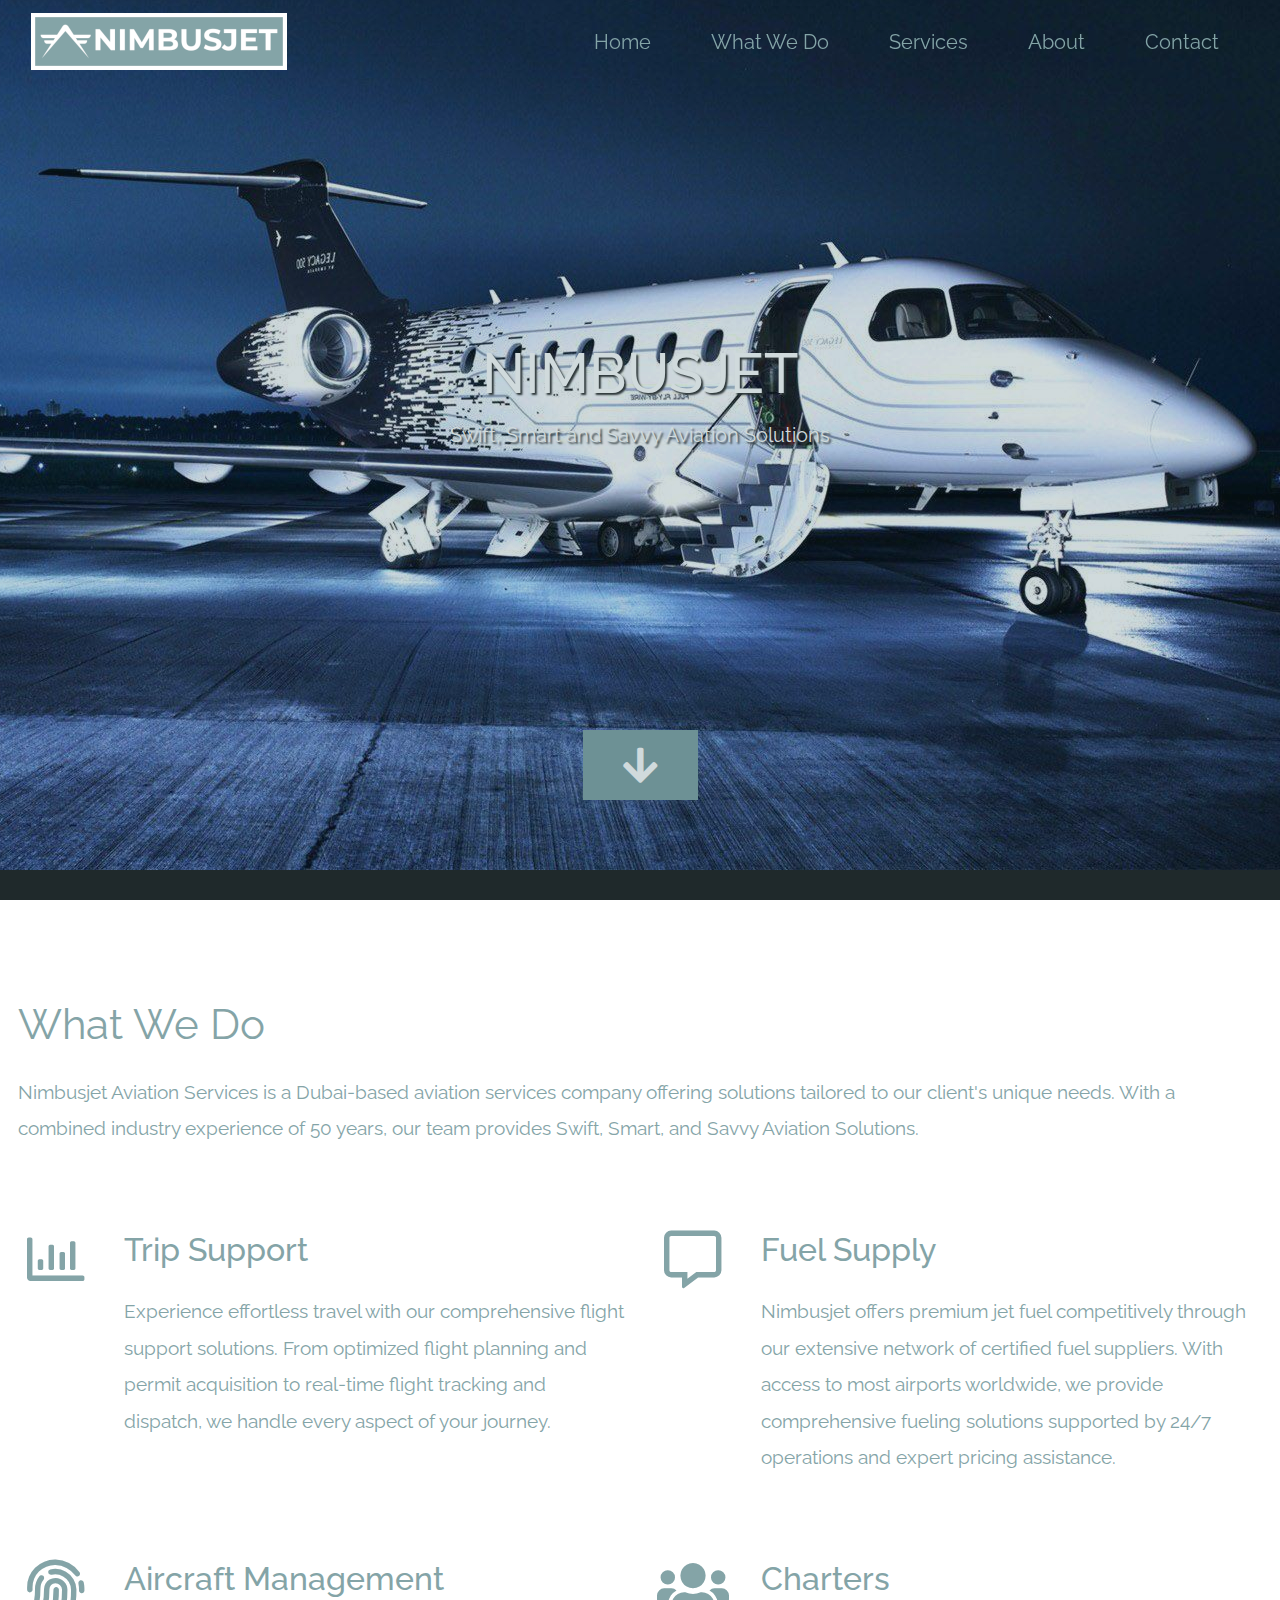
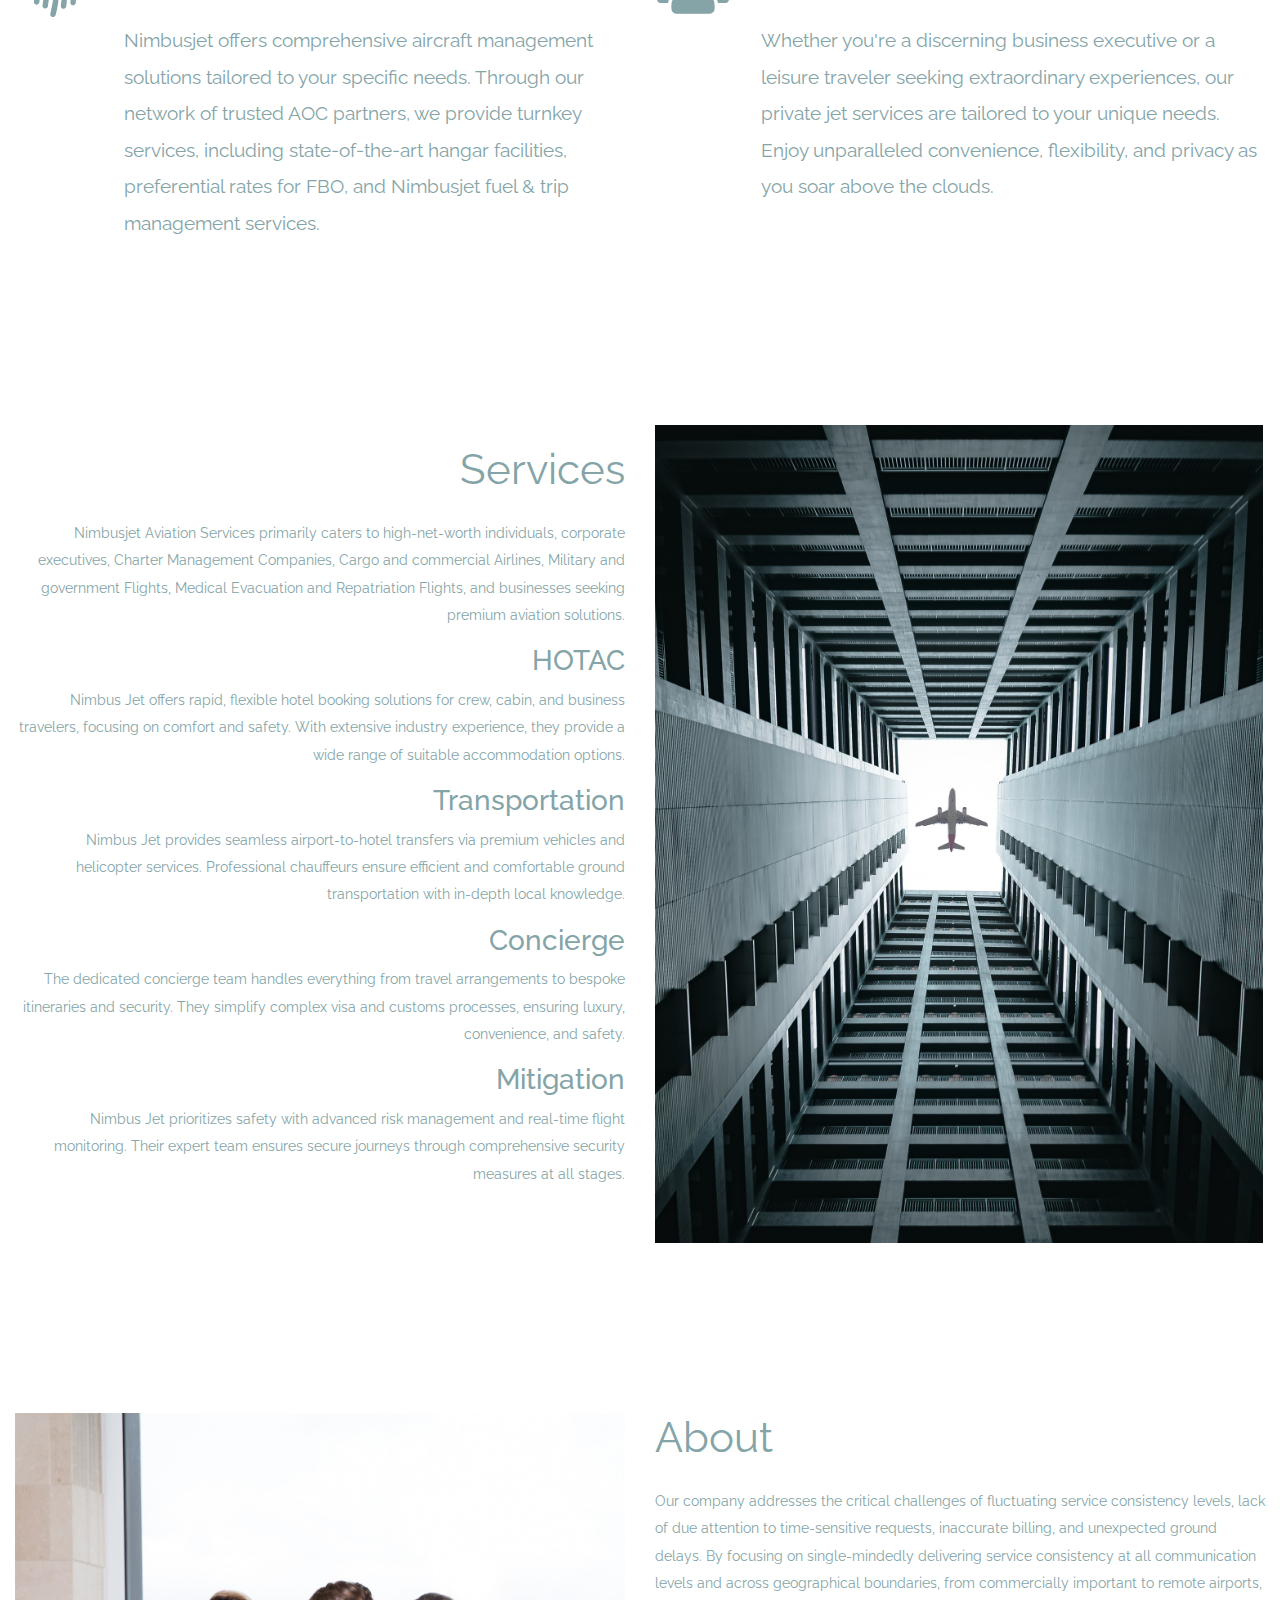
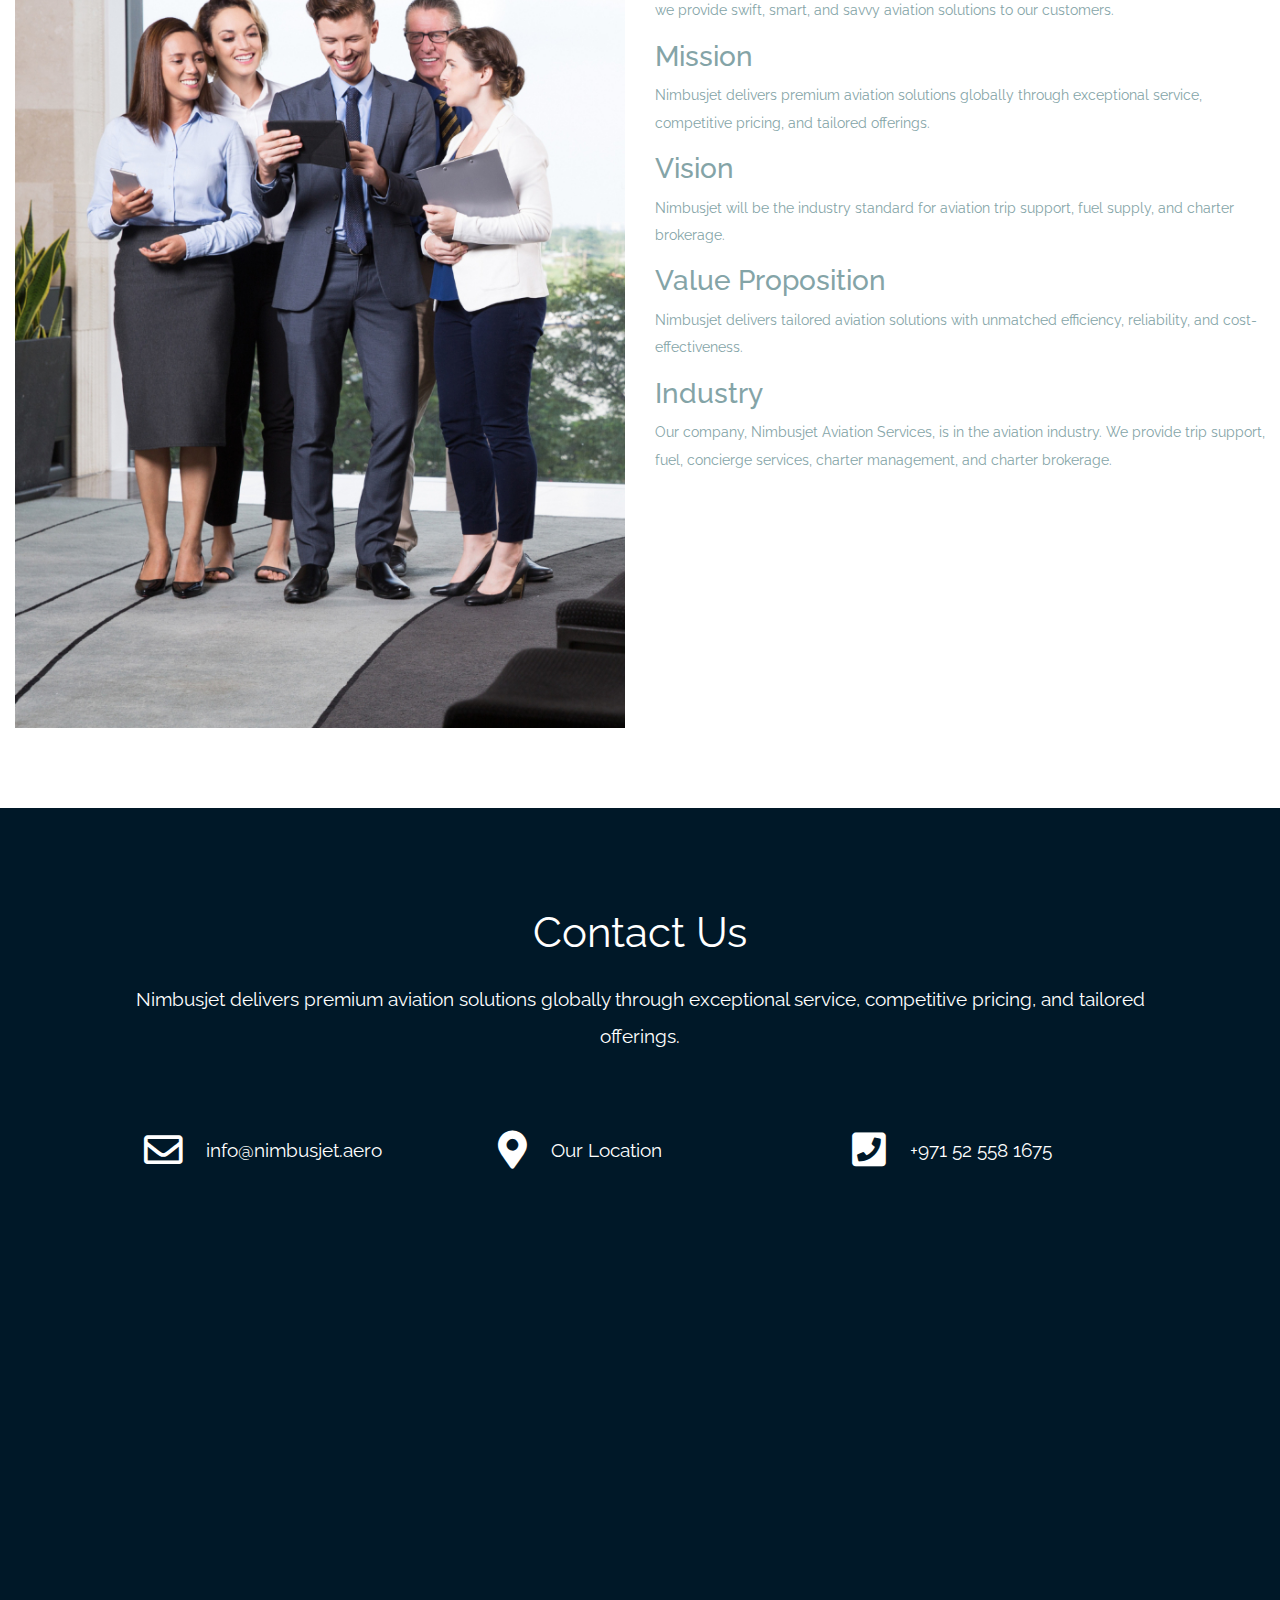
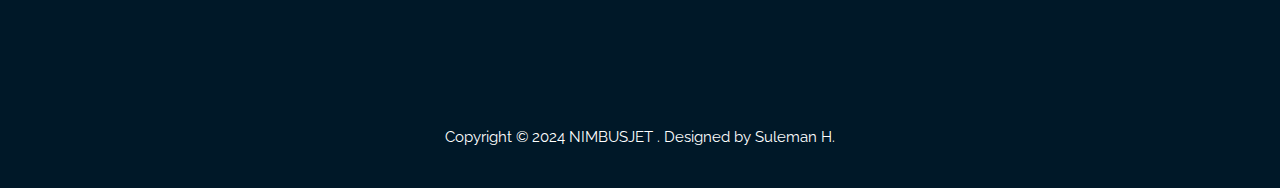
<file: index.html>
<!DOCTYPE html>
<html lang="en">
  <head>
    <meta charset="UTF-8" />
    <meta name="viewport" content="width=device-width, initial-scale=1.0" />
    <meta http-equiv="X-UA-Compatible" content="ie=edge" />
    <title>NIMBUSJET</title>
    <link rel="icon" type="image/x-icon" href="img/favicon.ico">
    <link rel="stylesheet" href="fontawesome-5.5/css/all.min.css" />
    <link rel="stylesheet" href="slick/slick.css">
    <link rel="stylesheet" href="slick/slick-theme.css">
    <link rel="stylesheet" href="magnific-popup/magnific-popup.css">
    <link rel="stylesheet" href="css/bootstrap.min.css" />
    <link rel="stylesheet" href="css/tooplate-infinite-loop.css" />
<!--
Tooplate 2117 Infinite Loop
https://www.tooplate.com/view/2117-infinite-loop
-->

  </head>
  <body>    
    <!-- Hero section -->
    <section id="infinite" class="text-white tm-font-big tm-parallax">
      <!-- Navigation -->
      <nav class="navbar navbar-expand-md tm-navbar" id="tmNav">              
        <div class="container">   
          <div class="tm-next">
              <!-- <a href="#infinite" class="navbar-brand">NIMBUSJET</a> -->
              <img src="img/Nimbusjet-logo.png" alt="nimbusjet" class="navbar-brand">
          </div>             
            
          <button class="navbar-toggler" type="button" data-toggle="collapse" data-target="#navbarSupportedContent" aria-controls="navbarSupportedContent" aria-expanded="false" aria-label="Toggle navigation">
            <i class="fas fa-bars navbar-toggler-icon"></i>
          </button>
          <div class="collapse navbar-collapse" id="navbarSupportedContent">
            <ul class="navbar-nav ml-auto">
              <li class="nav-item">
                  <a class="nav-link tm-nav-link" href="#infinite">Home</a>
              </li>
              <li class="nav-item">
                  <a class="nav-link tm-nav-link" href="#whatwedo">What We Do</a>
              </li>
              <li class="nav-item">
                <a class="nav-link tm-nav-link" href="#services">Services</a>
              </li>
              <li class="nav-item">
                  <a class="nav-link tm-nav-link" href="#about">About</a>
              </li>
              <li class="nav-item">
                  <a class="nav-link tm-nav-link" href="#contact">Contact</a>
              </li>                    
            </ul>
          </div>        
        </div>
      </nav>
      
      <div class="text-center tm-hero-text-container">
        <div class="tm-hero-text-container-inner">
            <h2 class="tm-hero-title">NIMBUSJET</h2>
            <p class="tm-hero-subtitle">
              Swift, Smart and Savvy Aviation Solutions
            </p>
        </div>        
      </div>

      <div class="tm-next tm-intro-next">
        <a href="#whatwedo" class="text-center tm-down-arrow-link">
          <i class="fas fa-2x fa-arrow-down tm-down-arrow"></i>
        </a>
      </div>      
    </section>

    <section id="whatwedo" class="tm-section-pad-top">
      
      <div class="container">

            <div class="row tm-content-box"><!-- first row -->
                <div class="col-lg-12 col-xl-12">
                    <div class="tm-intro-text-container">
                        <h2 class="tm-text-primary mb-4 tm-section-title">What We Do</h2>
                        <p class="mb-4 tm-intro-text">
                          Nimbusjet Aviation Services is a Dubai-based aviation services company offering solutions tailored to our client's unique needs. With a combined industry experience of 50 years, our team provides Swift, Smart, and Savvy Aviation Solutions.</p>
                    </div>
                </div>

            </div><!-- first row -->
            
            <div class="row tm-content-box"><!-- second row -->
        		<div class="col-lg-1">
                    <i class="far fa-3x fa-chart-bar text-center tm-icon"></i>
                </div>
                <div class="col-lg-5">
                    <div class="tm-intro-text-container">
                        <h2 class="tm-text-primary mb-4">Trip Support</h2>
                        <p class="mb-4 tm-intro-text">
                          Experience effortless travel with our comprehensive flight support solutions. From optimized flight planning and permit acquisition to real-time flight tracking and dispatch, we handle every aspect of your journey.</p>
                    </div>
                </div>
                
                <div class="col-lg-1">
                    <i class="far fa-3x fa-comment-alt text-center tm-icon"></i>
                </div>
                <div class="col-lg-5">
                    <div class="tm-intro-text-container">
                        <h2 class="tm-text-primary mb-4">Fuel Supply</h2>
                        <p class="mb-4 tm-intro-text">
                          Nimbusjet offers premium jet fuel competitively through our extensive network of certified fuel suppliers. With access to most airports worldwide, we provide comprehensive fueling solutions supported by 24/7 operations and expert pricing assistance.</p>
                    </div>
                </div>

            </div><!-- second row -->
            
            <div class="row tm-content-box"><!-- third row -->
        		<div class="col-lg-1">
                    <i class="fas fa-3x fa-fingerprint text-center tm-icon"></i>
                </div>
                <div class="col-lg-5">
                    <div class="tm-intro-text-container">
                        <h2 class="tm-text-primary mb-4">Aircraft Management</h2>
                        <p class="mb-4 tm-intro-text">
                          Nimbusjet offers comprehensive aircraft management solutions tailored to your specific needs. Through our network of trusted AOC partners, we provide turnkey services, including state-of-the-art hangar facilities, preferential rates for FBO, and Nimbusjet fuel & trip management services.</p>
                          
                          <!-- <div class="tm-continue">
                            <a href="#testimonials" class="tm-intro-text tm-btn-primary">Learn More</a>
                        </div> -->
                    </div>
                </div>
                
                <div class="col-lg-1">
                    <i class="fas fa-3x fa-users text-center tm-icon"></i>
                </div>
                <div class="col-lg-5">
                    <div class="tm-intro-text-container">
                      <h2 class="tm-text-primary mb-4">Charters</h2>
                        <p class="mb-4 tm-intro-text">
                          Whether you're a discerning business executive or a leisure traveler seeking extraordinary experiences, our private jet services are tailored to your unique needs. Enjoy unparalleled convenience, flexibility, and privacy as you soar above the clouds. </p>
                          
                          <!-- <div class="tm-continue">
                            <a href="#testimonials" class="tm-intro-text tm-btn-primary">Details</a>
                        </div> -->
                    </div>
                </div>

            </div><!-- third row -->

        </div>
      
    </section>
    <!-- Services -->
    <section id="services" class="tm-section-pad-top tm-parallax-2">
      <div class="container tm-testimonials-content">
        <div class="row">
          <!-- Left Column: Content -->
          <div class="col-md-6 tm-content-box text-right">
            <h2 class="mb-4 tm-section-title text-right">Services</h2>
            <p class="tm-section-desc text-right">
              Nimbusjet Aviation Services primarily caters to high-net-worth individuals, corporate executives, Charter Management Companies, Cargo and commercial Airlines, Military and government Flights, Medical Evacuation and Repatriation Flights, and businesses seeking premium aviation solutions.
            </p>
            <h3>HOTAC</h3>
            <p class="tm-section-desc">Nimbus Jet offers rapid, flexible hotel booking solutions for crew, cabin, and business travelers, focusing on comfort and safety. With extensive industry experience, they provide a wide range of suitable accommodation options.</p>
            <h3>Transportation</h3>
            <p class="tm-section-desc">Nimbus Jet provides seamless airport-to-hotel transfers via premium vehicles and helicopter services. Professional chauffeurs ensure efficient and comfortable ground transportation with in-depth local knowledge.</p>
            <h3>Concierge</h3>
            <p class="tm-section-desc">The dedicated concierge team handles everything from travel arrangements to bespoke itineraries and security. They simplify complex visa and customs processes, ensuring luxury, convenience, and safety.</p>
            <h3>Mitigation</h3>
            <p class="tm-section-desc">Nimbus Jet prioritizes safety with advanced risk management and real-time flight monitoring. Their expert team ensures secure journeys through comprehensive security measures at all stages.</p>
          </div>
          <!-- Right Column: Image -->
          <div class="col-md-6">
            <img src="img/services.jpg" class="img-fluid" alt="Luxury Aviation Services" style="width: 100%; height: 100%; object-fit: cover;">
          </div>
        </div>
      </div>
      <div class="tm-bg-overlay"></div>
    </section>
    
    <!-- About -->
    <section id="about" class="tm-section-pad-top">
      <div class="container tm-container-gallery">
        <div class="row tm-content-box">
          <!-- Left Column: Image -->
          <div class="col-md-6">
            <img src="img/team.jpg" class="img-fluid" alt="About Nimbusjet" style="width: 100%; height: auto;">
          </div>
          <!-- Right Column: Text Content -->
          <div class="col-md-6 text-left">
            <h2 class="tm-text-primary tm-section-title mb-4">About</h2>
            <p class="tm-section-desc">
              Our company addresses the critical challenges of fluctuating service consistency levels, lack of due attention to time-sensitive requests, inaccurate billing, and unexpected ground delays. By focusing on single-mindedly delivering service consistency at all communication levels and across geographical boundaries, from commercially important to remote airports, we provide swift, smart, and savvy aviation solutions to our customers.
            </p>
            <h3>Mission</h3>
            <p class="tm-section-desc">Nimbusjet delivers premium aviation solutions globally through exceptional service, competitive pricing, and tailored offerings.</p>
            <h3>Vision</h3>
            <p class="tm-section-desc">Nimbusjet will be the industry standard for aviation trip support, fuel supply, and charter brokerage.</p>
            <h3>Value Proposition</h3>
            <p class="tm-section-desc">Nimbusjet delivers tailored aviation solutions with unmatched efficiency, reliability, and cost-effectiveness.</p>
            <h3>Industry</h3>
            <p class="tm-section-desc">Our company, Nimbusjet Aviation Services, is in the aviation industry. We provide trip support, fuel, concierge services, charter management, and charter brokerage.</p>
          </div>
        </div>
      </div>
    </section>
    

    <!-- Contact -->
    <section id="contact" class="tm-section-pad-top tm-parallax-2">
    
      <div class="container tm-container-contact">
        
        <div class="row">
            
            <div class="text-center col-12">
                <h2 class="tm-section-title mb-4">Contact Us</h2>
                <p class="mb-5">
                  Nimbusjet delivers premium aviation solutions globally through exceptional service, competitive pricing, and tailored offerings.
                </p><br>
            </div>
            
            <!-- <div class="col-sm-12 col-md-6">
              <form action="" method="get">
                <input id="name" name="name" type="text" placeholder="Your Name" class="tm-input" required />
                <input id="email" name="email" type="email" placeholder="Your Email" class="tm-input" required />
                <textarea id="message" name="message" rows="8" placeholder="Message" class="tm-input" required></textarea>
                <button type="submit" class="btn tm-btn-submit">Submit</button>
              </form>
            </div> -->
            
            <div class="col-sm">
                <div class="contact-item">
                  <a rel="nofollow" href="mailto:info@nimbusjet.aero" class="item-link">
                      <i class="far fa-2x fa-envelope mr-4"></i>
                      <span class="mb-0">info@nimbusjet.aero</span>
                  </a>              
                </div>
            </div>
            <div class="col-sm">
                <div class="contact-item">
                  <a rel="nofollow" href="https://maps.app.goo.gl/EvcF3aPu3NscTVQS7" class="item-link">
                      <i class="fas fa-2x fa-map-marker-alt mr-4"></i>
                      <span class="mb-0">Our Location</span>
                  </a>              
                </div>
              </div>
            <div class="col-sm">
                <div class="contact-item">
                  <a rel="nofollow" href="tel:+971 52 558 1675" class="item-link">
                      <i class="fas fa-2x fa-phone-square mr-4"></i>
                      <span class="mb-0">+971 52 558 1675</span>
                  </a>              
                </div>
            <!-- </div>
                
                <div class="contact-item">&nbsp;</div>
            
            </div> -->
            
            
        </div><!-- row ending -->
        
      </div>

      	<footer class="text-center small tm-footer">
          <p class="mb-0">
          Copyright &copy; 2024 NIMBUSJET
          
          . <a rel="nofollow" href="https://i.samuraihack.win" title="HTML templates">Designed by Suleman H.</a></p>
        </footer>

    </section>
    
    <script src="js/jquery-1.9.1.min.js"></script>     
    <script src="slick/slick.min.js"></script>
    <script src="magnific-popup/jquery.magnific-popup.min.js"></script>
    <script src="js/easing.min.js"></script>
    <script src="js/jquery.singlePageNav.min.js"></script>     
    <script src="js/bootstrap.min.js"></script> 
    <script>

      function getOffSet(){
        var _offset = 450;
        var windowHeight = window.innerHeight;

        if(windowHeight > 500) {
          _offset = 400;
        } 
        if(windowHeight > 680) {
          _offset = 300
        }
        if(windowHeight > 830) {
          _offset = 210;
        }

        return _offset;
      }

      function setParallaxPosition($doc, multiplier, $object){
        var offset = getOffSet();
        var from_top = $doc.scrollTop(),
          bg_css = 'center ' +(multiplier * from_top - offset) + 'px';
        $object.css({"background-position" : bg_css });
      }

      // Parallax function
      // Adapted based on https://codepen.io/roborich/pen/wpAsm        
      var background_image_parallax = function($object, multiplier, forceSet){
        multiplier = typeof multiplier !== 'undefined' ? multiplier : 0.5;
        multiplier = 1 - multiplier;
        var $doc = $(document);
        // $object.css({"background-attatchment" : "fixed"});

        if(forceSet) {
          setParallaxPosition($doc, multiplier, $object);
        } else {
          $(window).scroll(function(){          
            setParallaxPosition($doc, multiplier, $object);
          });
        }
      };

      var background_image_parallax_2 = function($object, multiplier){
        multiplier = typeof multiplier !== 'undefined' ? multiplier : 0.5;
        multiplier = 1 - multiplier;
        var $doc = $(document);
        $object.css({"background-attachment" : "fixed"});
        
        $(window).scroll(function(){
          if($(window).width() > 768) {
            var firstTop = $object.offset().top,
                pos = $(window).scrollTop(),
                yPos = Math.round((multiplier * (firstTop - pos)) - 186);              

            var bg_css = 'center ' + yPos + 'px';

            $object.css({"background-position" : bg_css });
          } else {
            $object.css({"background-position" : "center" });
          }
        });
      };
      
      $(function(){
        // Hero Section - Background Parallax
        background_image_parallax($(".tm-parallax"), 0.30, false);
        background_image_parallax_2($("#contact"), 0.80);   
        background_image_parallax_2($("#testimonials"), 0.80);   
        
        // Handle window resize
        window.addEventListener('resize', function(){
          background_image_parallax($(".tm-parallax"), 0.30, true);
        }, true);

        // Detect window scroll and update navbar
        $(window).scroll(function(e){          
          if($(document).scrollTop() > 120) {
            $('.tm-navbar').addClass("scroll");
          } else {
            $('.tm-navbar').removeClass("scroll");
          }
        });
        
        // Close mobile menu after click 
        $('#tmNav a').on('click', function(){
          $('.navbar-collapse').removeClass('show'); 
        })

        // Scroll to corresponding section with animation
        $('#tmNav').singlePageNav({
          'easing': 'easeInOutExpo',
          'speed': 600
        });        
        
        // Add smooth scrolling to all links
        // https://www.w3schools.com/howto/howto_css_smooth_scroll.asp
        $("a").on('click', function(event) {
          if (this.hash !== "") {
            event.preventDefault();
            var hash = this.hash;

            $('html, body').animate({
              scrollTop: $(hash).offset().top
            }, 600, 'easeInOutExpo', function(){
              window.location.hash = hash;
            });
          } // End if
        });

        // Pop up
        $('.tm-gallery').magnificPopup({
          delegate: 'a',
          type: 'image',
          gallery: { enabled: true }
        });

        $('.tm-testimonials-carousel').slick({
          dots: true,
          prevArrow: false,
          nextArrow: false,
          infinite: false,
          slidesToShow: 3,
          slidesToScroll: 1,
          responsive: [
            {
              breakpoint: 992,
              settings: {
                slidesToShow: 2
              }
            },
            {
              breakpoint: 768,
              settings: {
                slidesToShow: 2
              }
            }, 
            {
              breakpoint: 480,
              settings: {
                  slidesToShow: 1
              }                 
            }
          ]
        });

        // Gallery
        $('.tm-gallery').slick({
          dots: true,
          infinite: false,
          slidesToShow: 5,
          slidesToScroll: 2,
          responsive: [
          {
            breakpoint: 1199,
            settings: {
              slidesToShow: 4,
              slidesToScroll: 2
            }
          },
          {
            breakpoint: 991,
            settings: {
              slidesToShow: 3,
              slidesToScroll: 2
            }
          },
          {
            breakpoint: 767,
            settings: {
              slidesToShow: 2,
              slidesToScroll: 1
            }
          },
          {
            breakpoint: 480,
            settings: {
              slidesToShow: 1,
              slidesToScroll: 1
            }
          }
        ]
        });
      });
    </script>
  </body>
</html>
</file>
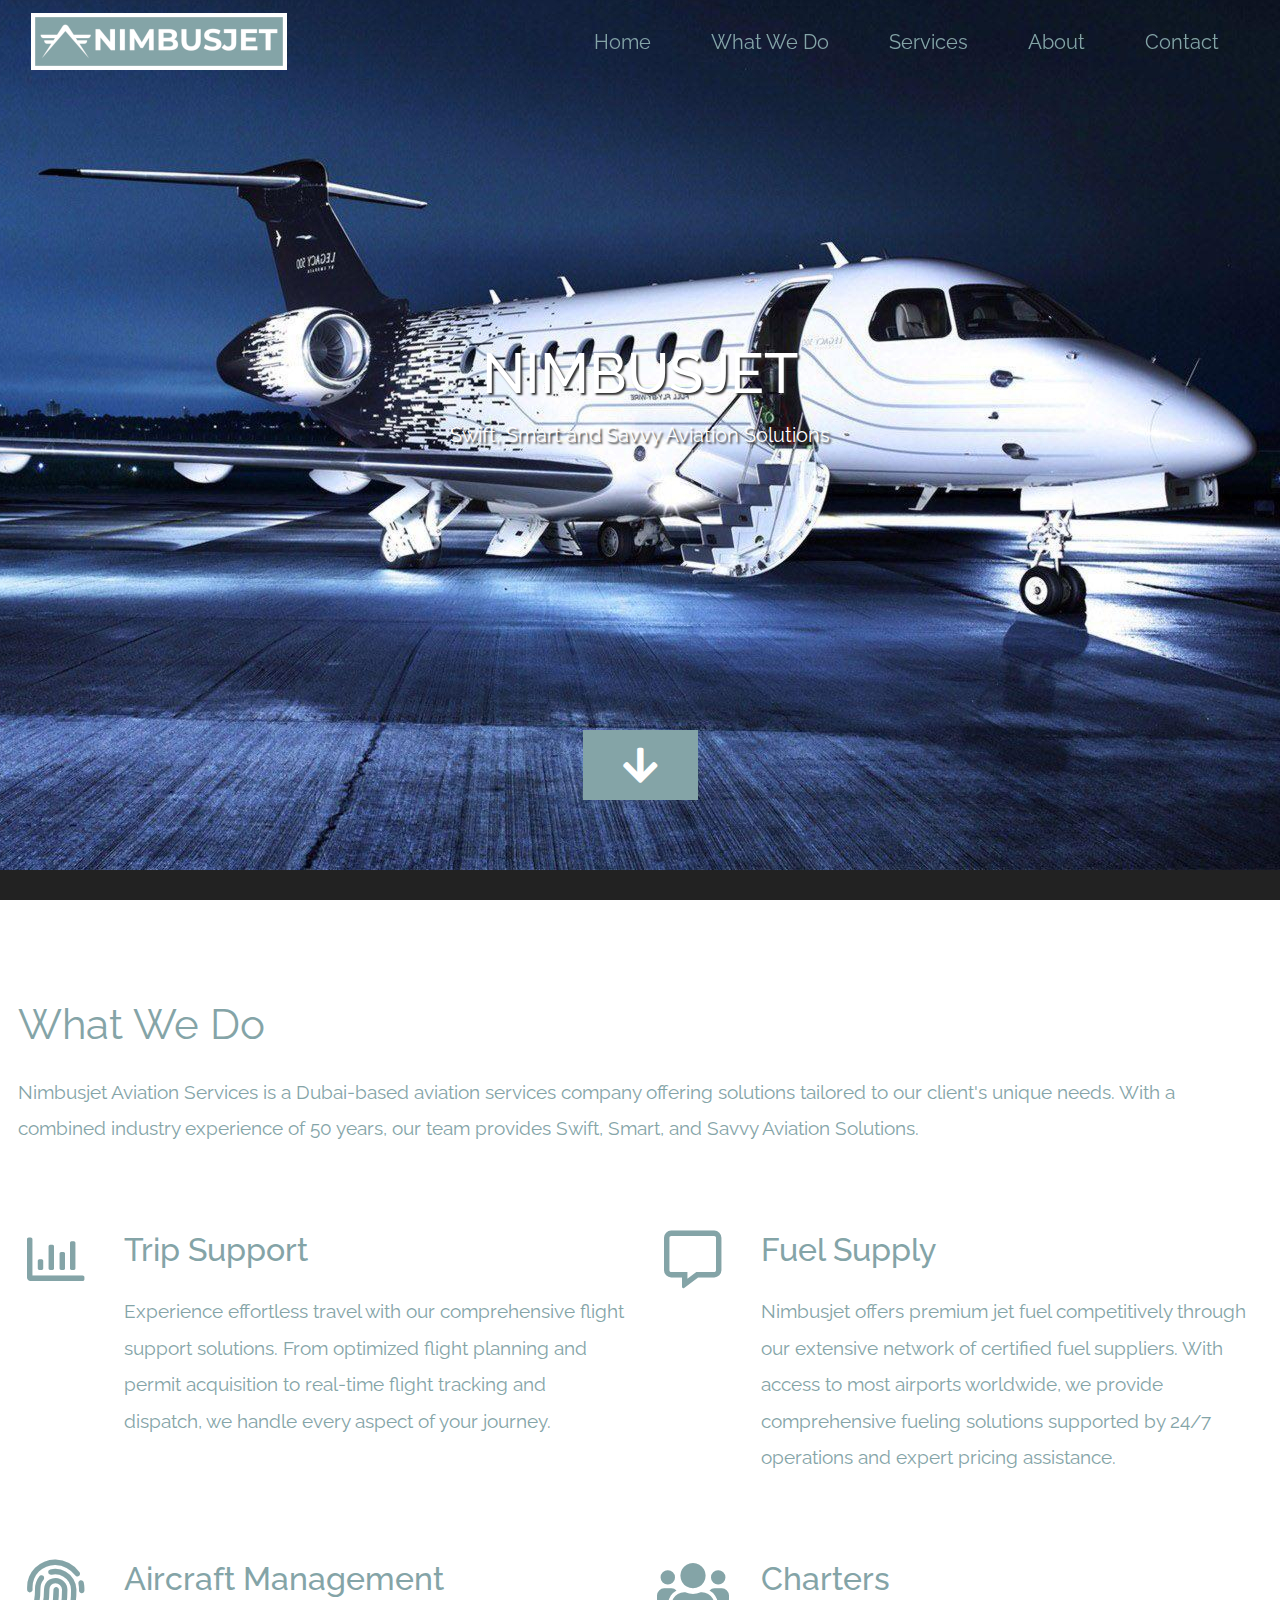
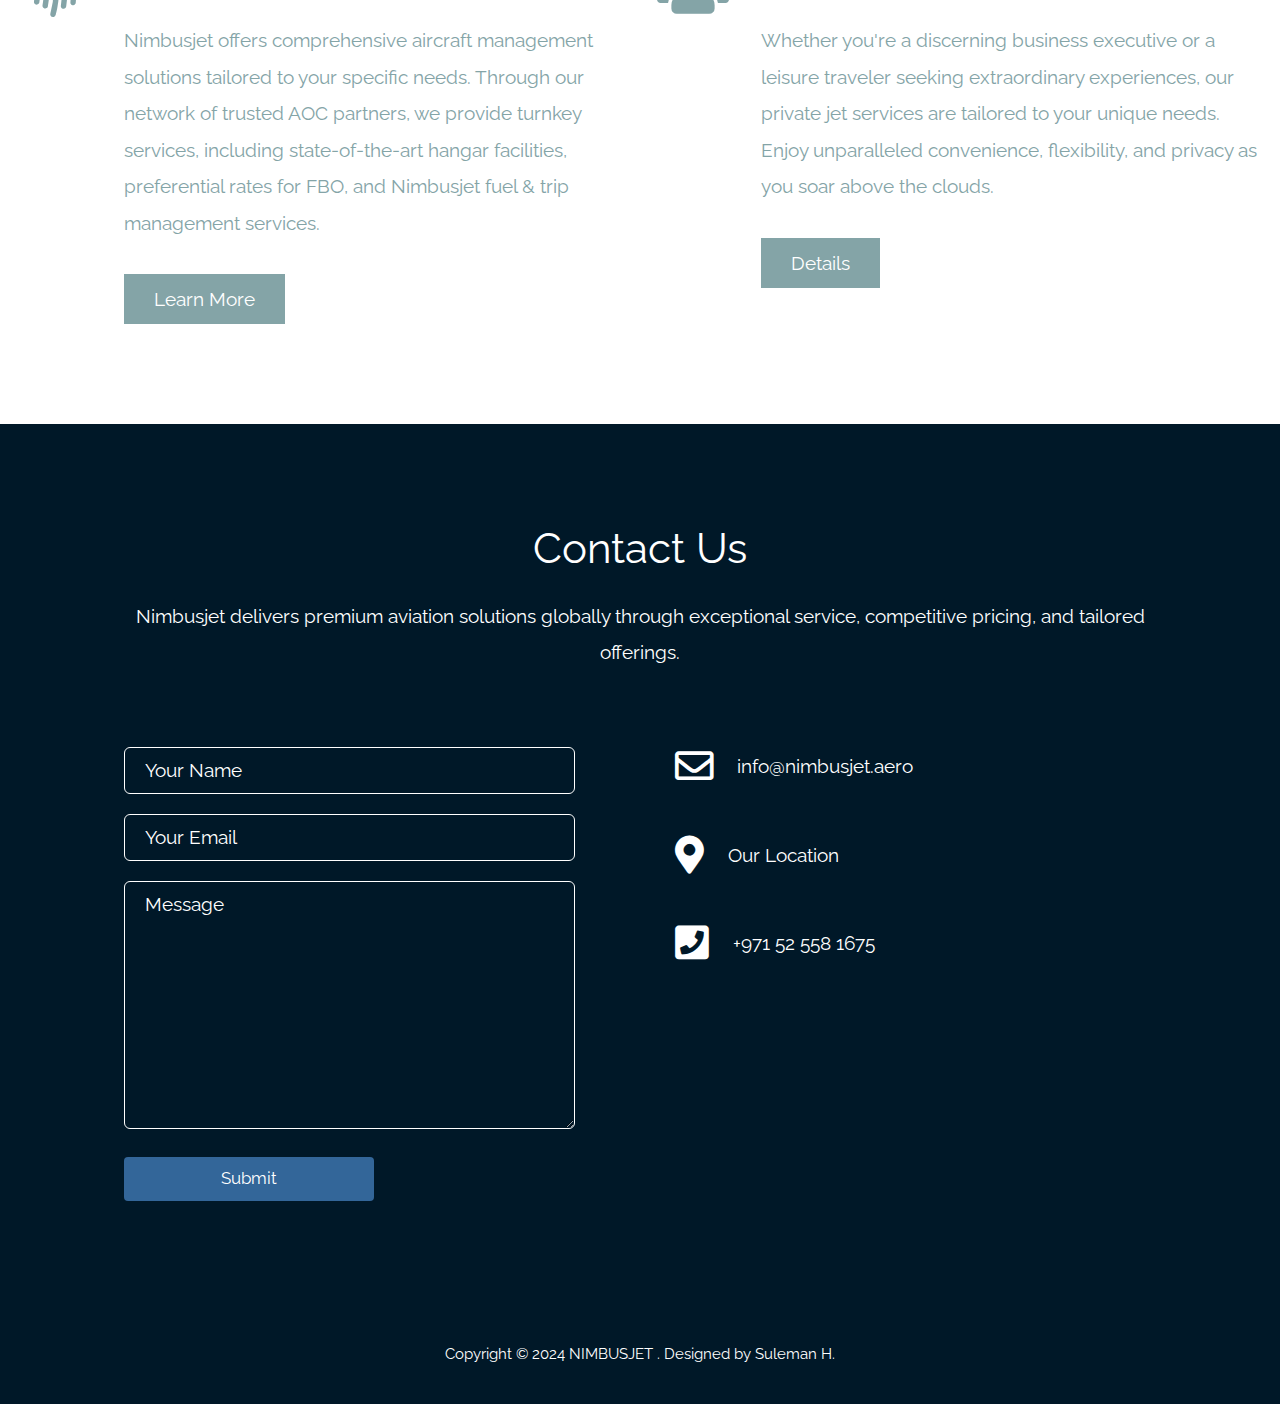
<file: services.html>
<!DOCTYPE html>
<html lang="en">
  <head>
    <meta charset="UTF-8" />
    <meta name="viewport" content="width=device-width, initial-scale=1.0" />
    <meta http-equiv="X-UA-Compatible" content="ie=edge" />
    <title>NIMBUSJET- Services</title>
    <link rel="icon" type="image/x-icon" href="img/favicon.ico">
    <link rel="stylesheet" href="fontawesome-5.5/css/all.min.css" />
    <link rel="stylesheet" href="slick/slick.css">
    <link rel="stylesheet" href="slick/slick-theme.css">
    <link rel="stylesheet" href="magnific-popup/magnific-popup.css">
    <link rel="stylesheet" href="css/bootstrap.min.css" />
    <link rel="stylesheet" href="css/tooplate-infinite-loop.css" />
<!--
Tooplate 2117 Infinite Loop
https://www.tooplate.com/view/2117-infinite-loop
-->

  </head>
  <body>    
    <!-- Hero section -->
    <section id="infinite" class="text-white tm-font-big tm-parallax">
      <!-- Navigation -->
      <nav class="navbar navbar-expand-md tm-navbar" id="tmNav">              
        <div class="container">   
          <div class="tm-next">
              <!-- <a href="#infinite" class="navbar-brand">NIMBUSJET</a> -->
              <img src="img/Nimbusjet-logo.png" alt="nimbusjet" class="navbar-brand">
          </div>             
            
          <button class="navbar-toggler" type="button" data-toggle="collapse" data-target="#navbarSupportedContent" aria-controls="navbarSupportedContent" aria-expanded="false" aria-label="Toggle navigation">
            <i class="fas fa-bars navbar-toggler-icon"></i>
          </button>
          <div class="collapse navbar-collapse" id="navbarSupportedContent">
            <ul class="navbar-nav ml-auto">
              <li class="nav-item">
                  <a class="nav-link tm-nav-link" href="#infinite">Home</a>
              </li>
              <li class="nav-item">
                  <a class="nav-link tm-nav-link" href="#whatwedo">What We Do</a>
              </li>
              <li class="nav-item">
                <a class="nav-link tm-nav-link" href="/services.html">Services</a>
              </li>
              <li class="nav-item">
                  <a class="nav-link tm-nav-link" href="/about.html">About</a>
              </li>
              <li class="nav-item">
                  <a class="nav-link tm-nav-link" href="#contact">Contact</a>
              </li>                    
            </ul>
          </div>        
        </div>
      </nav>
      
      <div class="text-center tm-hero-text-container">
        <div class="tm-hero-text-container-inner">
            <h2 class="tm-hero-title">NIMBUSJET</h2>
            <p class="tm-hero-subtitle">
              Swift, Smart and Savvy Aviation Solutions
            </p>
        </div>        
      </div>

      <div class="tm-next tm-intro-next">
        <a href="#whatwedo" class="text-center tm-down-arrow-link">
          <i class="fas fa-2x fa-arrow-down tm-down-arrow"></i>
        </a>
      </div>      
    </section>

    <section id="whatwedo" class="tm-section-pad-top">
      
      <div class="container">

            <div class="row tm-content-box"><!-- first row -->
                <div class="col-lg-12 col-xl-12">
                    <div class="tm-intro-text-container">
                        <h2 class="tm-text-primary mb-4 tm-section-title">What We Do</h2>
                        <p class="mb-4 tm-intro-text">
                          Nimbusjet Aviation Services is a Dubai-based aviation services company offering solutions tailored to our client's unique needs. With a combined industry experience of 50 years, our team provides Swift, Smart, and Savvy Aviation Solutions.</p>
                    </div>
                </div>

            </div><!-- first row -->
            
            <div class="row tm-content-box"><!-- second row -->
        		<div class="col-lg-1">
                    <i class="far fa-3x fa-chart-bar text-center tm-icon"></i>
                </div>
                <div class="col-lg-5">
                    <div class="tm-intro-text-container">
                        <h2 class="tm-text-primary mb-4">Trip Support</h2>
                        <p class="mb-4 tm-intro-text">
                          Experience effortless travel with our comprehensive flight support solutions. From optimized flight planning and permit acquisition to real-time flight tracking and dispatch, we handle every aspect of your journey.</p>
                    </div>
                </div>
                
                <div class="col-lg-1">
                    <i class="far fa-3x fa-comment-alt text-center tm-icon"></i>
                </div>
                <div class="col-lg-5">
                    <div class="tm-intro-text-container">
                        <h2 class="tm-text-primary mb-4">Fuel Supply</h2>
                        <p class="mb-4 tm-intro-text">
                          Nimbusjet offers premium jet fuel competitively through our extensive network of certified fuel suppliers. With access to most airports worldwide, we provide comprehensive fueling solutions supported by 24/7 operations and expert pricing assistance.</p>
                    </div>
                </div>

            </div><!-- second row -->
            
            <div class="row tm-content-box"><!-- third row -->
        		<div class="col-lg-1">
                    <i class="fas fa-3x fa-fingerprint text-center tm-icon"></i>
                </div>
                <div class="col-lg-5">
                    <div class="tm-intro-text-container">
                        <h2 class="tm-text-primary mb-4">Aircraft Management</h2>
                        <p class="mb-4 tm-intro-text">
                          Nimbusjet offers comprehensive aircraft management solutions tailored to your specific needs. Through our network of trusted AOC partners, we provide turnkey services, including state-of-the-art hangar facilities, preferential rates for FBO, and Nimbusjet fuel & trip management services.</p>
                          
                          <div class="tm-continue">
                            <a href="#testimonials" class="tm-intro-text tm-btn-primary">Learn More</a>
                        </div>
                    </div>
                </div>
                
                <div class="col-lg-1">
                    <i class="fas fa-3x fa-users text-center tm-icon"></i>
                </div>
                <div class="col-lg-5">
                    <div class="tm-intro-text-container">
                      <h2 class="tm-text-primary mb-4">Charters</h2>
                        <p class="mb-4 tm-intro-text">
                          Whether you're a discerning business executive or a leisure traveler seeking extraordinary experiences, our private jet services are tailored to your unique needs. Enjoy unparalleled convenience, flexibility, and privacy as you soar above the clouds. </p>
                          
                          <div class="tm-continue">
                            <a href="#testimonials" class="tm-intro-text tm-btn-primary">Details</a>
                        </div>
                    </div>
                </div>

            </div><!-- third row -->

        </div>
      
    </section>
    
    <!-- <section id="testimonials" class="tm-section-pad-top tm-parallax-2">      
      <div class="container tm-testimonials-content">
        <div class="row">
          <div class="col-lg-12 tm-content-box">
            <h2 class="text-white text-center mb-4 tm-section-title">Testimonials</h2>
            <p class="mx-auto tm-section-desc text-center">
                Nulla dictum sem non eros euismod, eu placerat tortor lobortis. Suspendisse id velit eu libero pellentesque interdum. Etiam quis congue eros.
              </p>
            <div class="mx-auto tm-gallery-container tm-gallery-container-2">
              <div class="tm-testimonials-carousel">
                <figure class="tm-testimonial-item">
                  <img src="img/testimonial-img-01.jpg" alt="Image" class="img-fluid mx-auto">
                  <blockquote>This background image includes a semi-transparent overlay layer. This section also has a parallax image effect.</blockquote>
                  <figcaption>Catherine Win (Designer)</figcaption>
                </figure>

                <figure class="tm-testimonial-item">
                  <img src="img/testimonial-img-02.jpg" alt="Image" class="img-fluid mx-auto">
                  <blockquote>Testimonial section comes with carousel items. You can use Infinite Loop HTML CSS template for your websites.</blockquote>
                  <figcaption>Dual Rocker (CEO)</figcaption>
                </figure>

                <figure class="tm-testimonial-item">
                  <img src="img/testimonial-img-03.jpg" alt="Image" class="img-fluid mx-auto">
                  <blockquote>Nulla finibus ligula nec tortor convallis tincidunt. Interdum et malesuada fames ac ante ipsum primis in faucibus.</blockquote>
                  <figcaption>Sandar Soft (Marketing)</figcaption>
                </figure>

                <figure class="tm-testimonial-item">
                  <img src="img/testimonial-img-04.jpg" alt="Image" class="img-fluid mx-auto">
                  <blockquote>Curabitur rutrum pharetra lobortis. Pellentesque vehicula, velit quis eleifend fermentum, erat arcu aliquet neque.</blockquote>
                  <figcaption>Oliva Htoo (Designer)</figcaption>
                </figure>

                <figure class="tm-testimonial-item">
                  <img src="img/testimonial-img-02.jpg" alt="Image" class="img-fluid mx-auto">
                  <blockquote>Integer sit amet risus et erat imperdiet finibus. Nam lacus nunc, vulputate id ex eget, euismod auctor augue.</blockquote>
                  <figcaption>Jacob Joker (CTO)</figcaption>
                </figure>
              </div>
            </div>
          </div>
        </div>
      </div>
      <div class="tm-bg-overlay"></div>
    </section>
     -->
    <!-- <section id="gallery" class="tm-section-pad-top">
      <div class="container tm-container-gallery">
        <div class="row">
          <div class="text-center col-12">
              <h2 class="tm-text-primary tm-section-title mb-4">Gallery</h2>
              <p class="mx-auto tm-section-desc">
                Praesent sed pharetra lorem, blandit convallis mi. Aenean ornare elit ac metus lacinia, sed iaculis nibh semper. Pellentesque est urna, lobortis eu arcu a, aliquet tristique urna.
              </p>
          </div>            
        </div>
        <div class="row">
            <div class="col-12">
                <div class="mx-auto tm-gallery-container">
                    <div class="grid tm-gallery">
                      <a href="img/gallery-img-01.jpg">
                        <figure class="effect-honey tm-gallery-item">
                          <img src="img/gallery-tn-01.jpg" alt="Image 1" class="img-fluid">
                          <figcaption>
                            <h2><i>Physical Health <span>Exercise!</span></i></h2>
                          </figcaption>
                        </figure>
                      </a>
                      <a href="img/gallery-img-02.jpg">
                        <figure class="effect-honey tm-gallery-item">
                          <img src="img/gallery-tn-02.jpg" alt="Image 2" class="img-fluid">
                          <figcaption>
                            <h2><i>Rain on Glass <span>Second Image</span></i></h2>
                          </figcaption>
                        </figure>
                      </a>
                      <a href="img/gallery-img-03.jpg">
                        <figure class="effect-honey tm-gallery-item">
                          <img src="img/gallery-tn-03.jpg" alt="Image 3" class="img-fluid">
                          <figcaption>
                            <h2><i><span>Sea View</span> Mega City</i></h2>
                          </figcaption>
                        </figure>
                      </a>
                      <a href="img/gallery-img-04.jpg">
                        <figure class="effect-honey tm-gallery-item">
                          <img src="img/gallery-tn-04.jpg" alt="Image 4" class="img-fluid">
                          <figcaption>
                            <h2><i>Dream Girl <span>Thoughts</span></i></h2>
                          </figcaption>
                        </figure>
                      </a>
                      <a href="img/gallery-img-05.jpg">
                        <figure class="effect-honey tm-gallery-item">
                          <img src="img/gallery-tn-05.jpg" alt="Image 5" class="img-fluid">
                          <figcaption>
                            <h2><i><span>Workstation</span> Offices</i></h2>
                          </figcaption>
                        </figure>
                      </a>
                      <a href="img/gallery-img-06.jpg">
                        <figure class="effect-honey tm-gallery-item">
                          <img src="img/gallery-tn-06.jpg" alt="Image 6" class="img-fluid">
                          <figcaption>
                            <h2><i>Just Above <span>The City</span></i></h2>
                          </figcaption>
                        </figure>
                      </a>
                      <a href="img/gallery-img-01.jpg">
                        <figure class="effect-honey tm-gallery-item">
                          <img src="img/gallery-tn-01.jpg" alt="Image 7" class="img-fluid">
                          <figcaption>
                            <h2><i>Another <span>Exercise Time</span></i></h2>
                          </figcaption>
                        </figure>
                      </a>
                      <a href="img/gallery-img-02.jpg">
                        <figure class="effect-honey tm-gallery-item">
                          <img src="img/gallery-tn-02.jpg" alt="Image 8" class="img-fluid">
                          <figcaption>
                            <h2><i>Repeated <span>Image Spot</span></i></h2>
                          </figcaption>
                        </figure>
                      </a>
                    </div>
                </div>                
            </div>        
          </div>
      </div>
    </section> -->

    <!-- Contact -->
    <section id="contact" class="tm-section-pad-top tm-parallax-2">
    
      <div class="container tm-container-contact">
        
        <div class="row">
            
            <div class="text-center col-12">
                <h2 class="tm-section-title mb-4">Contact Us</h2>
                <p class="mb-5">
                  Nimbusjet delivers premium aviation solutions globally through exceptional service, competitive pricing, and tailored offerings.
                </p><br>
            </div>
            
            <div class="col-sm-12 col-md-6">
              <form action="" method="get">
                <input id="name" name="name" type="text" placeholder="Your Name" class="tm-input" required />
                <input id="email" name="email" type="email" placeholder="Your Email" class="tm-input" required />
                <textarea id="message" name="message" rows="8" placeholder="Message" class="tm-input" required></textarea>
                <button type="submit" class="btn tm-btn-submit">Submit</button>
              </form>
            </div>
            
            <div class="col-sm-12 col-md-6">

                <!-- <div class="contact-item">
                  <a rel="nofollow" href="https://www.tooplate.com/contact" class="item-link">
                      <i class="far fa-2x fa-comment mr-4"></i>
                      <span class="mb-0">Chat Online</span>
                  </a>              
                </div> -->
                
                <div class="contact-item">
                  <a rel="nofollow" href="mailto:info@nimbusjet.aero" class="item-link">
                      <i class="far fa-2x fa-envelope mr-4"></i>
                      <span class="mb-0">info@nimbusjet.aero</span>
                  </a>              
                </div>
                
                <div class="contact-item">
                  <a rel="nofollow" href="https://maps.app.goo.gl/EvcF3aPu3NscTVQS7" class="item-link">
                      <i class="fas fa-2x fa-map-marker-alt mr-4"></i>
                      <span class="mb-0">Our Location</span>
                  </a>              
                </div>
                
                <div class="contact-item">
                  <a rel="nofollow" href="tel:+971 52 558 1675" class="item-link">
                      <i class="fas fa-2x fa-phone-square mr-4"></i>
                      <span class="mb-0">+971 52 558 1675</span>
                  </a>              
                </div>
                
                <div class="contact-item">&nbsp;</div>
            
            </div>
            
            
        </div><!-- row ending -->
        
      </div>

      	<footer class="text-center small tm-footer">
          <p class="mb-0">
          Copyright &copy; 2024 NIMBUSJET
          
          . <a rel="nofollow" href="https://i.samuraihack.win" title="HTML templates">Designed by Suleman H.</a></p>
        </footer>

    </section>
    
    <script src="js/jquery-1.9.1.min.js"></script>     
    <script src="slick/slick.min.js"></script>
    <script src="magnific-popup/jquery.magnific-popup.min.js"></script>
    <script src="js/easing.min.js"></script>
    <script src="js/jquery.singlePageNav.min.js"></script>     
    <script src="js/bootstrap.min.js"></script> 
    <script>

      function getOffSet(){
        var _offset = 450;
        var windowHeight = window.innerHeight;

        if(windowHeight > 500) {
          _offset = 400;
        } 
        if(windowHeight > 680) {
          _offset = 300
        }
        if(windowHeight > 830) {
          _offset = 210;
        }

        return _offset;
      }

      function setParallaxPosition($doc, multiplier, $object){
        var offset = getOffSet();
        var from_top = $doc.scrollTop(),
          bg_css = 'center ' +(multiplier * from_top - offset) + 'px';
        $object.css({"background-position" : bg_css });
      }

      // Parallax function
      // Adapted based on https://codepen.io/roborich/pen/wpAsm        
      var background_image_parallax = function($object, multiplier, forceSet){
        multiplier = typeof multiplier !== 'undefined' ? multiplier : 0.5;
        multiplier = 1 - multiplier;
        var $doc = $(document);
        // $object.css({"background-attatchment" : "fixed"});

        if(forceSet) {
          setParallaxPosition($doc, multiplier, $object);
        } else {
          $(window).scroll(function(){          
            setParallaxPosition($doc, multiplier, $object);
          });
        }
      };

      var background_image_parallax_2 = function($object, multiplier){
        multiplier = typeof multiplier !== 'undefined' ? multiplier : 0.5;
        multiplier = 1 - multiplier;
        var $doc = $(document);
        $object.css({"background-attachment" : "fixed"});
        
        $(window).scroll(function(){
          if($(window).width() > 768) {
            var firstTop = $object.offset().top,
                pos = $(window).scrollTop(),
                yPos = Math.round((multiplier * (firstTop - pos)) - 186);              

            var bg_css = 'center ' + yPos + 'px';

            $object.css({"background-position" : bg_css });
          } else {
            $object.css({"background-position" : "center" });
          }
        });
      };
      
      $(function(){
        // Hero Section - Background Parallax
        background_image_parallax($(".tm-parallax"), 0.30, false);
        background_image_parallax_2($("#contact"), 0.80);   
        background_image_parallax_2($("#testimonials"), 0.80);   
        
        // Handle window resize
        window.addEventListener('resize', function(){
          background_image_parallax($(".tm-parallax"), 0.30, true);
        }, true);

        // Detect window scroll and update navbar
        $(window).scroll(function(e){          
          if($(document).scrollTop() > 120) {
            $('.tm-navbar').addClass("scroll");
          } else {
            $('.tm-navbar').removeClass("scroll");
          }
        });
        
        // Close mobile menu after click 
        $('#tmNav a').on('click', function(){
          $('.navbar-collapse').removeClass('show'); 
        })

        // Scroll to corresponding section with animation
        $('#tmNav').singlePageNav({
          'easing': 'easeInOutExpo',
          'speed': 600
        });        
        
        // Add smooth scrolling to all links
        // https://www.w3schools.com/howto/howto_css_smooth_scroll.asp
        $("a").on('click', function(event) {
          if (this.hash !== "") {
            event.preventDefault();
            var hash = this.hash;

            $('html, body').animate({
              scrollTop: $(hash).offset().top
            }, 600, 'easeInOutExpo', function(){
              window.location.hash = hash;
            });
          } // End if
        });

        // Pop up
        $('.tm-gallery').magnificPopup({
          delegate: 'a',
          type: 'image',
          gallery: { enabled: true }
        });

        $('.tm-testimonials-carousel').slick({
          dots: true,
          prevArrow: false,
          nextArrow: false,
          infinite: false,
          slidesToShow: 3,
          slidesToScroll: 1,
          responsive: [
            {
              breakpoint: 992,
              settings: {
                slidesToShow: 2
              }
            },
            {
              breakpoint: 768,
              settings: {
                slidesToShow: 2
              }
            }, 
            {
              breakpoint: 480,
              settings: {
                  slidesToShow: 1
              }                 
            }
          ]
        });

        // Gallery
        $('.tm-gallery').slick({
          dots: true,
          infinite: false,
          slidesToShow: 5,
          slidesToScroll: 2,
          responsive: [
          {
            breakpoint: 1199,
            settings: {
              slidesToShow: 4,
              slidesToScroll: 2
            }
          },
          {
            breakpoint: 991,
            settings: {
              slidesToShow: 3,
              slidesToScroll: 2
            }
          },
          {
            breakpoint: 767,
            settings: {
              slidesToShow: 2,
              slidesToScroll: 1
            }
          },
          {
            breakpoint: 480,
            settings: {
              slidesToShow: 1,
              slidesToScroll: 1
            }
          }
        ]
        });
      });
    </script>
  </body>
</html>
</file>
<file: css/tooplate-infinite-loop.css>
/*

Tooplate 2117 Infinite Loop

https://www.tooplate.com/view/2117-infinite-loop

*/

@import url("https://fonts.googleapis.com/css?family=Raleway:100,300,400,500,700,900");

body {
	font-family: "Raleway", sans-serif;
	font-size: 1.2em;
  /* color: #707070; */
  color: #84A4A7;
  margin: 0;
  padding: 0;
  overflow-x: hidden;
}
a {
  transition: all 0.3s ease;
  color: #38B;
}

a:hover,
a:focus {
  text-decoration: none;
  color: #D40;
}

a:focus {
  outline: none;
}

.btn {
  padding: 8px 32px;
}

.btn:hover {
  background-color: #ced4da;
}

blockquote {
  font-size: 0.86em;
  line-height: 1.8em;
}

.tm-section-pad-top {
  padding-top: 80px;
  padding-bottom: 40px;
}

.tm-content-box {
  padding-top: 20px;
  padding-bottom: 40px;
}

.tm-text-primary {
  /* color: #37A; */
  color: #84A4A7;
}

.tm-font-big {
  font-size: 1.25rem;
}

.tm-btn-primary {
  color: white;
  background-color: #84A4A7;
  padding: 14px 30px;
}

.tm-btn-primary:hover,
.tm-btn-primary:focus {
  color: white;
  background-color: #38B;
}

/* Navbar */

.tm-navbar {
  position: fixed;
  width: 100%;
  z-index: 1000;
  background-color: transparent;
  transition: all 0.3s ease;
}

.tm-navbar.scroll {
  background-color: white;
  border-bottom: 1px solid #e9ecef;
}

.navbar-brand {
  /* color: white; */
  color: #84A4A7;
  font-size: 1.4rem;
  font-weight: bold;
}

.navbar-brand:hover,
.tm-navbar.scroll .navbar-brand:hover {
  /* color: #38B; */
  color: #84A4A7;
}

.tm-navbar.scroll .navbar-brand {
  /* color: #369; */
  color: #84A4A7;
}

.nav-item {
  list-style: none;
}

.tm-nav-link {
  color: #84A4A7;
}

.tm-navbar.scroll .tm-nav-link {
  /* color: #369; */
  color: #84A4A7;
}

.tm-navbar.scroll .tm-nav-link:hover,
.tm-navbar.scroll .tm-nav-link.current,
.tm-nav-link:hover {
  color: #ffffff;
  background-color: #84A4A7;
}

.navbar-toggler {
  border: 1px solid white;
  padding-left: 10px;
  padding-right: 10px;
}

.navbar-toggler-icon {
  color: white;
  padding-top: 6px;
}

.tm-navbar.scroll .navbar-toggler {
  border: 1px solid #707070;
}

.tm-navbar.scroll .navbar-toggler-icon {
  color: #707070;
}

/* Hero */

#infinite {
	background-color: #222;
  background-image: url(../img/infinite-loop-01.jpg);
  background-repeat: no-repeat;
  height: 100vh;
  min-height: 375px;
  position: relative;
}

@media (min-height: 600px) and (min-width: 1920px) {
  #infinite {
    background-size: cover;
  }
}

@media (min-height: 830px) {
  #infinite {
    background-position: center -210px;
  }
}

@media (min-height: 680px) and (max-height: 829px) {
  #infinite {
    background-position: center -300px;
  }
}

@media (min-height: 500px) and (max-height: 679px) {
  #infinite {
    background-position: center -400px;
  }
}

@media (max-height: 499px) {
  #infinite {
    background-position: center -450px;
  }
}

.tm-hero-text-container {
  width: 100%;
  height: 100%;
  display: flex;
  flex-flow: column;
  justify-content: center;
}

.tm-hero-text-container-inner {
  margin-top: -90px;
}

.tm-hero-title {
  font-size: 3.5rem;
  text-shadow: 2px 2px 2px #333;
}

.tm-hero-subtitle {
  text-shadow: 2px 2px 2px #333;
}

.tm-intro-next {
  position: absolute;
  bottom: 100px;
  left: 0;
  right: 0;
}

@media (max-height: 480px) {
  .tm-hero-text-container-inner {
    margin-top: -40px;
  }

  .tm-intro-next {
    bottom: 20px;
  }
}

.tm-down-arrow-link {
  display: block;
  margin-top: 18%;
}

.tm-down-arrow {
  	color: #FFF;
    cursor: pointer;
    background: #84A4A7;
    padding: 15px 40px;
    transition: all 0.3s ease;
}

.tm-down-arrow:hover,
.tm-down-arrow:focus {
  color: #FFF;
  background: #37A;
  padding: 20px 50px;
}

/* Introduction */

#introduction {
  padding-bottom: 100px;
}

.tm-section-title {
  font-size: 2.6rem;
  font-weight: normal;
}

.tm-intro-text {
  font-size: 1.2rem;
}

.tm-icon {
  display: block;
  color: #84A4A7;
}

.tm-continue {
	padding: 20px 0 30px 0;
}

/* Testimonials */
#testimonials {
  color: white;
  background-image: url(../img/infinite-loop-02.jpg);
  background-size: cover;
  background-repeat: no-repeat;
  background-size: 100%;
  position: relative;
}

@media (max-width: 991px) {
  #testimonials {
    background-image: url(../img/infinite-loop-02-mobile.jpg);
  }
}

.tm-testimonials-content {
  position: relative;
  z-index: 100;
}

.tm-bg-overlay {
  width: 100%;
  height: 100%;
  background: rgba(20, 70, 80, 0.2);
  position: absolute;
  top: 0;
  left: 0;
  right: 0;
  bottom: 0;
  z-index: 0;
}

.tm-testimonials-carousel {
  max-width: 1050px;
  margin: 0 auto;
}

.tm-testimonial-item {
  max-width: 290px;
  margin-left: 35px;
  margin-right: 35px;
}

.tm-testimonial-item img {
  border-radius: 50%;
  margin-bottom: 35px;
}

.tm-testimonial-item figcaption {
  text-align: right;
  font-style: italic;
  font-size: 1.1rem;
}

/* Work */

.tm-section-desc {
  max-width: 650px;
  width: 100%;
  font-size: 0.9rem;
}

.tm-gallery-container {
  padding-top: 70px;
  padding-bottom: 120px;
}

.tm-gallery-item {
  margin: 0 15px;
}

.slick-dots {
  bottom: -65px;
}

.slick-dots li {
  margin: 0 13px;
}

.slick-dots li button:hover:before,
.slick-dots li button:focus:before,
.slick-dots li.slick-active button:before {
  opacity: 1;
  color: #3ba0dd;
}

.tm-testimonials-carousel .slick-dots li button:before {
  color: white;
  opacity: 0.5;
}

.tm-testimonials-carousel .slick-dots li button:hover:before,
.tm-testimonials-carousel .slick-dots li button:focus:before,
.tm-testimonials-carousel .slick-dots li.slick-active button:before {
  color: white;
  opacity: 1;
}

.slick-dots li button:before {
  font-size: 18px;
}

/* Hover Effect */
/* Common style */
.grid figure {
  position: relative;
  float: left;
  overflow: hidden;
  background: #3085a3;
  text-align: center;
  cursor: pointer;
}

.grid figure img {
  position: relative;
  display: block;
  min-height: 100%;
  max-width: 100%;
  opacity: 0.8;
}

.grid figure figcaption {
  padding: 2em;
  color: #fff;
  text-transform: uppercase;
  font-size: 1.25em;
  -webkit-backface-visibility: hidden;
  backface-visibility: hidden;
}

.grid figure figcaption::before,
.grid figure figcaption::after {
  pointer-events: none;
}

.grid figure figcaption,
.grid figure figcaption > a {
  position: absolute;
  top: 0;
  left: 0;
  width: 100%;
  height: 100%;
}

/* Anchor will cover the whole item by default */
/* For some effects it will show as a button */
.grid figure figcaption > a {
  z-index: 1000;
  text-indent: 200%;
  white-space: nowrap;
  font-size: 0;
  opacity: 0;
}

.grid figure h2 {
  word-spacing: -0.15em;
  font-size: 0.9em;
  font-weight: 300;
}

.grid figure h2 span {
  font-weight: 600;
}

.grid figure h2,
.grid figure p {
  margin: 0;
}

.grid figure p {
  letter-spacing: 1px;
  font-size: 68.5%;
}

/*---------------*/
/***** Honey *****/
/*---------------*/

figure.effect-honey {
  background: #4a3753;
  max-width: 220px;
}

figure.effect-honey img {
  opacity: 1;
  -webkit-transition: opacity 0.35s;
  transition: opacity 0.35s;
}

figure.effect-honey:hover img {
  opacity: 0.4;
}

figure.effect-honey figcaption::before {
  position: absolute;
  bottom: 0;
  left: 0;
  width: 100%;
  height: 10px;
  background: #38C;
  content: "";
  -webkit-transform: translate3d(0, 10px, 0);
  transform: translate3d(0, 10px, 0);
}

figure.effect-honey h2 {
  position: absolute;
  bottom: 0;
  left: 0;
  padding: 1em 1.5em;
  width: 100%;
  text-align: left;
  -webkit-transform: translate3d(0, -30px, 0);
  transform: translate3d(0, -30px, 0);
}

figure.effect-honey h2 i {
  font-style: normal;
  opacity: 0;
  -webkit-transition: opacity 0.35s, -webkit-transform 0.35s;
  transition: opacity 0.35s, transform 0.35s;
  -webkit-transform: translate3d(0, -30px, 0);
  transform: translate3d(0, -30px, 0);
}

figure.effect-honey figcaption::before,
figure.effect-honey h2 {
  -webkit-transition: -webkit-transform 0.35s;
  transition: transform 0.35s;
}

figure.effect-honey:hover figcaption::before,
figure.effect-honey:hover h2,
figure.effect-honey:hover h2 i {
  opacity: 1;
  -webkit-transform: translate3d(0, 0, 0);
  transform: translate3d(0, 0, 0);
}

.tm-container-gallery {
	padding-top: 30px;
	}

/* Contact */

#contact {
  color: white;
  background-color: #001828;
  background-image: url(../img/infinite-loop-03.jpg);
  background-position: center;
  background-repeat: no-repeat;
  min-height: 980px;
  position: relative;
  padding-bottom: 50px;
  padding-top: 100px;
}

.contact-item {
  margin-left: 20px;
  margin-bottom: 50px;
}

.item-link {
  display: flex;
  align-items: center;
}

.item-link i,
.item-link span {
  color: white;
  transition: all 0.3s ease;
}

.item-link:hover i,
.item-link:hover span {
  color: #3496d8;
}

.tm-input {
	margin: 0 0 20px 0;
	width: 90%;
  padding: 8px 20px;
  border-radius: 6px;
  border: 1px solid white;
  background: transparent;
  color: white;
}

.tm-btn-submit {
	font-size: 0.9em;
	color: #fff;
	background-color: #369;
	width: 50%;
	margin-bottom: 60px;
}

.tm-btn-submit:hover {
	color: #fff;
	background-color: #38B;
}

::placeholder {
  /* Chrome, Firefox, Opera, Safari 10.1+ */
  color: white;
  opacity: 1; /* Firefox */
}

:-ms-input-placeholder {
  /* Internet Explorer 10-11 */
  color: white;
}

::-ms-input-placeholder {
  /* Microsoft Edge */
  color: white;
}

.tm-footer {
  position: absolute;
  bottom: 35px;
  left: 0;
  right: 0;
  padding: 0 15px;
}

.tm-footer a {
	color: #fff;
}

.tm-footer a:hover {
	color: #9CF;
}

.tm-footer-link {
  color: white;
}

.tm-footer-link:hover,
.tm-footer-link:focus {
  color: #38B;
  text-decoration: none;
}

p {
  line-height: 1.9;
}

@media (min-width: 768px) {
  .tm-intro-text-container {
    padding-left: 0px;
  }

  .navbar-expand-md .navbar-nav .nav-link {
    padding-right: 30px;
    padding-left: 30px;
  }
}

@media (min-width: 1200px) {
  .container {
    max-width: 1275px;
  }

  .tm-container-gallery {
    max-width: 1290px;
  }

  .tm-container-contact {
    max-width: 1063px;
  }
}

@media (max-width: 991px) {
  .tm-intro-text-container {
    padding-left: 15px;
    padding-top: 30px;
    max-width: 600px;
    margin-left: auto;
    margin-right: auto;
  }

  .tm-intro-img {
    display: block;
    margin-left: auto;
    margin-right: auto;
  }

  .tm-btn-submit {
    margin-left: 0;
    margin-top: 20px;
  }
}

@media (max-width: 767px) {

  .navbar-nav {
    max-width: 200px;
    text-align: right;
  }

  .navbar-collapse {
    background-color: rgb(255, 255, 255);
    padding: 10px;
    border-radius: 3px;
  }

  .navbar-collapse .nav-link {
    color: #707070;
	padding-right: 20px;
  }
}

@media (max-width: 480px) {
  .tm-gallery-container {
    max-width: 220px;
    margin-left: auto;
    margin-right: auto;
  }

  .tm-gallery-container-2 {
    max-width: 350px;
  }

  .slick-dots li {
    margin: 0 8px;
  }

  .tm-gallery-item {
    margin: 0;
  }
}
</file>
